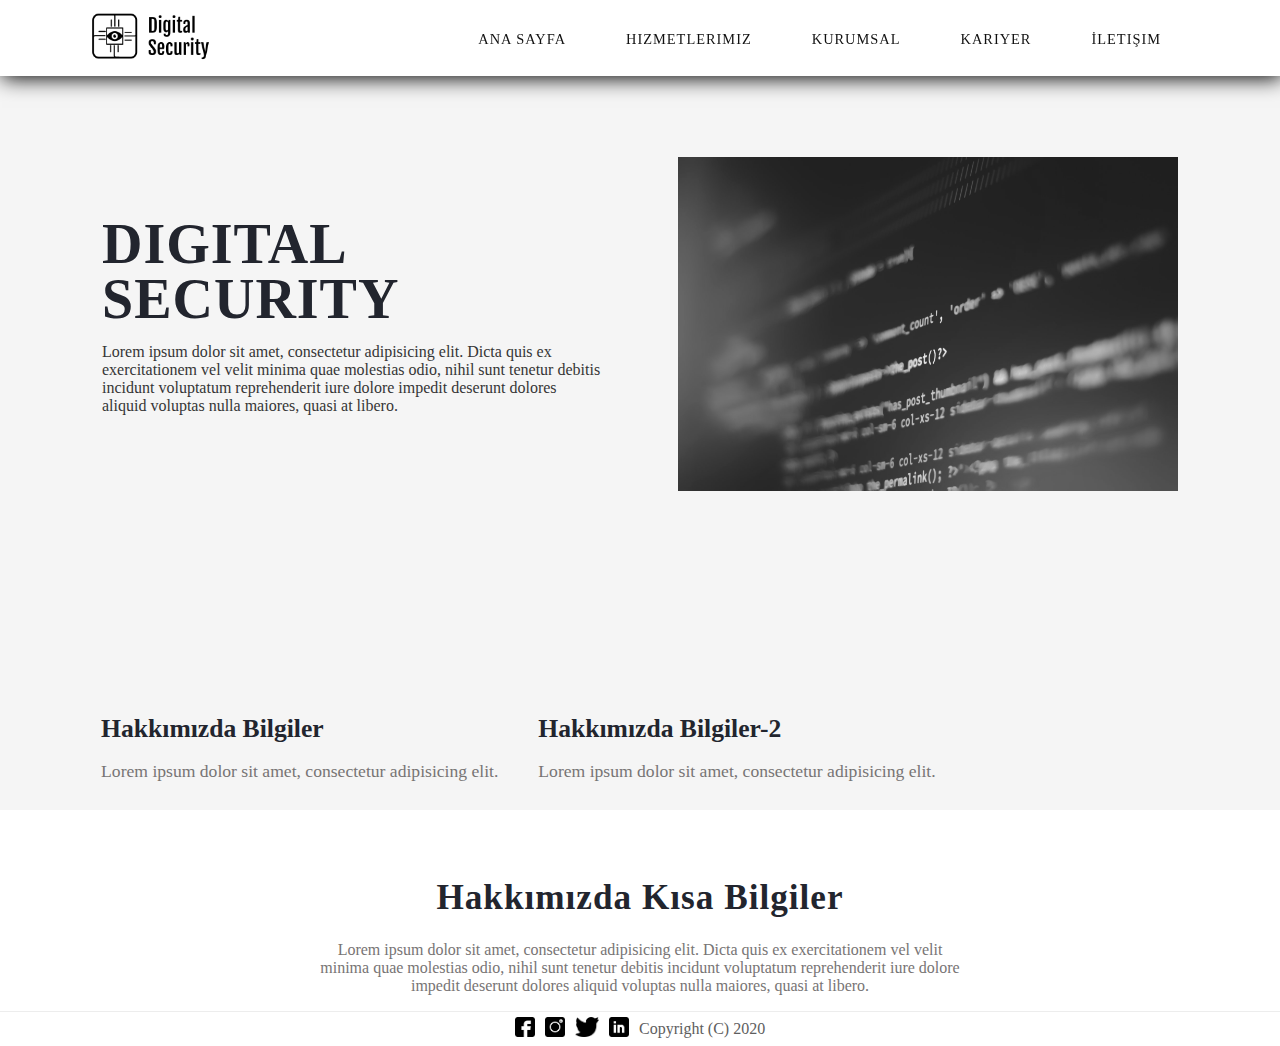
<file: index.html>
<!doctype html>
<html>

<head>
    <meta charset="utf-8">
    <meta http-equiv="X-UA-Compatible" content="IE-edge">
    <meta name="viewport" content="width=device-width, intial-scale=1.0">
    <title>DIGITAL SECURITY</title>
    <link rel="stylesheet" href="css/style.css" />

    <link rel="shortcut icon" href="images/logo-fav.png" />
</head>

<body>
    <section class="main">

        <nav>

            <a href="index.html" class="logo">
                <img src="images/logo.png" />
            </a>

            <input class="menu-btn" type="checkbox" id="menu-btn" />
            <label class="menu-icon" for="menu-btn">
                <span class="nav-icon"></span>
            </label>

            <ul class="menu">
                <li><a href="index.html">Ana Sayfa</a></li>
                <li><a href="hizmetlerimiz.html">Hizmetlerimiz</a></li>
                <li><a href="kurumsal.html">Kurumsal</a></li>
                <li><a href="kariyer.html">Kariyer</a></li>
                <li><a href="iletisim.html">İletişim</a></li>

            </ul>
        </nav>

        <div class="home-content">

            <div class="home-text">
                <h1>DIGITAL SECURITY</h1>
                <p>Lorem ipsum dolor sit amet, consectetur adipisicing elit. Dicta quis ex exercitationem vel velit minima quae molestias odio, nihil sunt tenetur debitis incidunt voluptatum reprehenderit iure dolore impedit deserunt dolores aliquid voluptas nulla maiores, quasi at libero. </p>

            </div>

            <div class="home-img">
                <img src="images/shahadat-rahman-BfrQnKBulYQ-unsplash.jpg" />
            </div>

        </div>


        <div class="timing">

            <div class="office-time">
                <h3>Hakkımızda Bilgiler</h3>
                <p>Lorem ipsum dolor sit amet, consectetur adipisicing elit.<font></font>
                </p>
            </div>

            <div class="office-number">
                <h3>Hakkımızda Bilgiler-2</h3>
                <p>Lorem ipsum dolor sit amet, consectetur adipisicing elit.<font></font>
                </p>
            </div>
        </div>
    </section>

    <section class="services">

        <div class="services-heading">
            <h2>Hakkımızda Kısa Bilgiler</h2>
            <p>Lorem ipsum dolor sit amet, consectetur adipisicing elit. Dicta quis ex exercitationem vel velit minima quae molestias odio, nihil sunt tenetur debitis incidunt voluptatum reprehenderit iure dolore impedit deserunt dolores aliquid voluptas nulla maiores, quasi at libero.</p>
        </div>



        <footer>
            <a href="https://www.facebook.com"><img src="images/021-facebook.png"></a>
            <a href="https://www.instagram.com/"><img src="images/025-instagram.png"></a>
            <a href="https://twitter.com/"><img src="images/043-twitter.png"></a>
            <a href="https://www.linkedin.com"><img src="images/045-linkedin.png"></a>
            <p>Copyright (C) 2020 </p>
        </footer>
    </section>
</body>

</html>
</file>
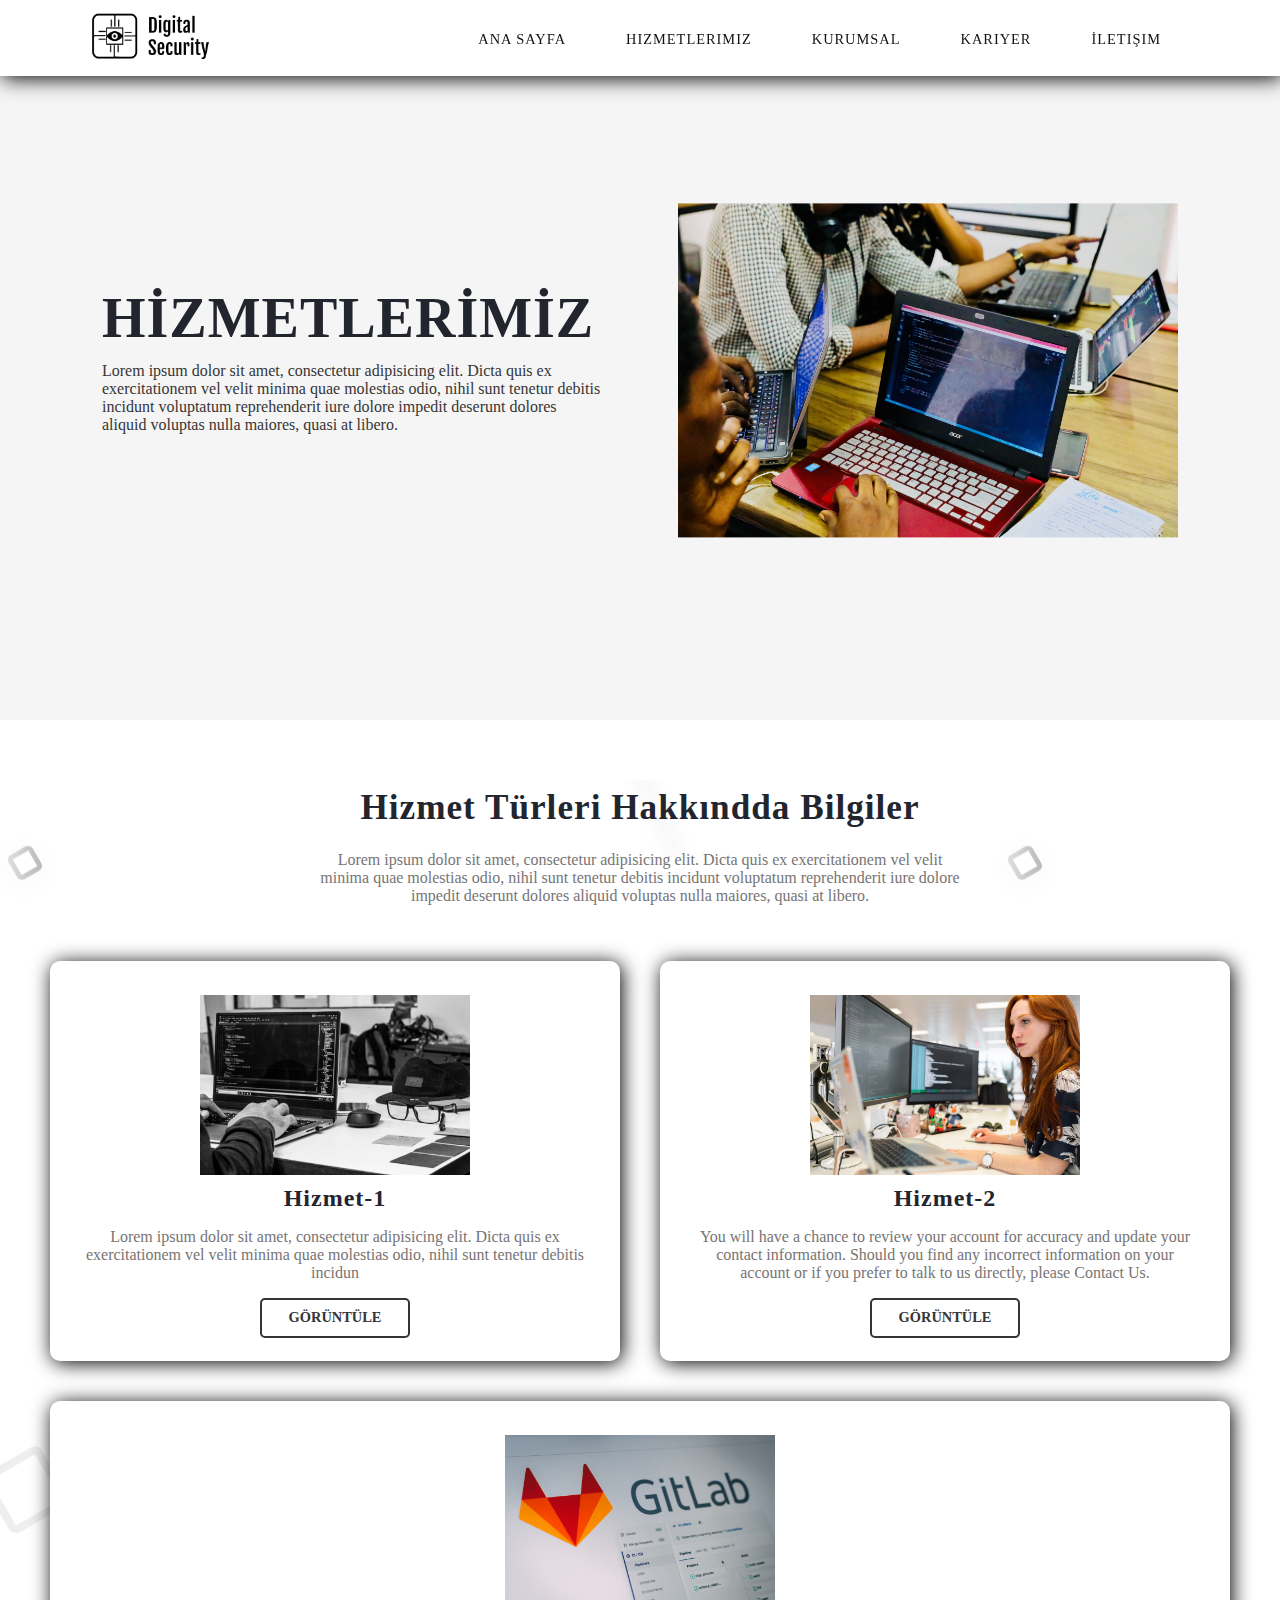
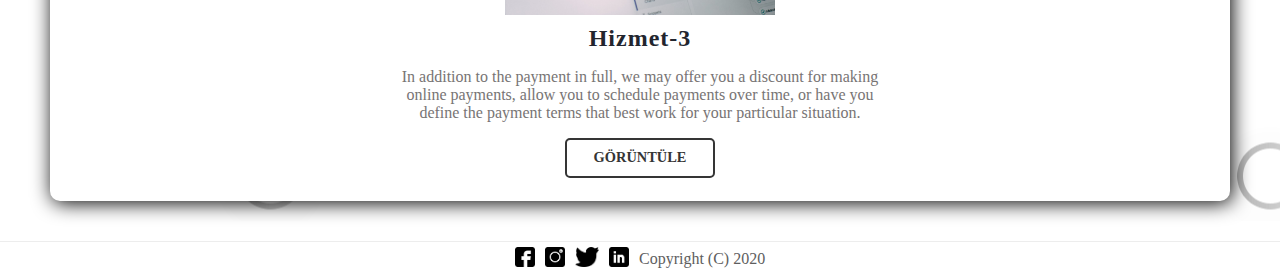
<file: hizmetlerimiz.html>
<!doctype html>
<html>

<head>
    <meta charset="utf-8">
    <meta http-equiv="X-UA-Compatible" content="IE-edge">
    <meta name="viewport" content="width=device-width, intial-scale=1.0">
    <title>Hizmetlerimiz</title>
    <link rel="stylesheet" href="css/style-2.css" />

    <link rel="shortcut icon" href="images/logo-fav.png" />
</head>

<body>
    <section class="main">

        <nav>

            <a href="index.html" class="logo">
                <img src="images/logo.png" />
            </a>

            <input class="menu-btn" type="checkbox" id="menu-btn" />
            <label class="menu-icon" for="menu-btn">
                <span class="nav-icon"></span>
            </label>

            <ul class="menu">
                <li><a href="index.html">Ana Sayfa</a></li>
                <li><a href="hizmetlerimiz.html">Hizmetlerimiz</a></li>
                <li><a href="kurumsal.html">Kurumsal</a></li>
                <li><a href="kariyer.html">Kariyer</a></li>
                <li><a href="iletisim.html">İletişim</a></li>

            </ul>
        </nav>

        <div class="home-content">

            <div class="home-text">
                <h1>HİZMETLERİMİZ</h1>
                <p>Lorem ipsum dolor sit amet, consectetur adipisicing elit. Dicta quis ex exercitationem vel velit minima quae molestias odio, nihil sunt tenetur debitis incidunt voluptatum reprehenderit iure dolore impedit deserunt dolores aliquid voluptas nulla maiores, quasi at libero. </p>

            </div>

            <div class="home-img">
                <img src="images/nesa-by-makers-YgOCJz9uGMk-unsplash.jpg" />
            </div>

        </div>


    </section>

    <section class="services">

        <div class="services-heading">
            <h2>Hizmet Türleri Hakkındda Bilgiler</h2>
            <p>Lorem ipsum dolor sit amet, consectetur adipisicing elit. Dicta quis ex exercitationem vel velit minima quae molestias odio, nihil sunt tenetur debitis incidunt voluptatum reprehenderit iure dolore impedit deserunt dolores aliquid voluptas nulla maiores, quasi at libero.</p>
        </div>


        <div class="box-container">

            <div class="box">
                <img src="images/david-rangel-4m7gmLNr3M0-unsplash.jpg">
                <font>Hizmet-1</font>
                <p>Lorem ipsum dolor sit amet, consectetur adipisicing elit. Dicta quis ex exercitationem vel velit minima quae molestias odio, nihil sunt tenetur debitis incidun</p>

                <a href="#">Görüntüle</a>
            </div>

            <div class="box">
                <img src="images/thisisengineering-raeng-64YrPKiguAE-unsplash.jpg">
                <font>Hizmet-2</font>
                <p>You will have a chance to review your account for accuracy and update your contact information. Should you find any incorrect information on your account or if you prefer to talk to us directly, please Contact Us.</p>

                <a href="#">Görüntüle</a>
            </div>

            <div class="box">
                <img src="images/pankaj-patel-ZV_64LdGoao-unsplash.jpg">
                <font>Hizmet-3</font>
                <p>In addition to the payment in full, we may offer you a discount for making online payments, allow you to schedule payments over time, or have you define the payment terms that best work for your particular situation.</p>

                <a href="#">Görüntüle</a>
            </div>

        </div>

    </section>

    <footer>
        <a href="https://www.facebook.com"><img src="images/021-facebook.png"></a>
        <a href="https://www.instagram.com/"><img src="images/025-instagram.png"></a>
        <a href="https://twitter.com/"><img src="images/043-twitter.png"></a>
        <a href="https://www.linkedin.com"><img src="images/045-linkedin.png"></a>
        <p>Copyright (C) 2020 </p>
    </footer>
</body>

</html>
</file>
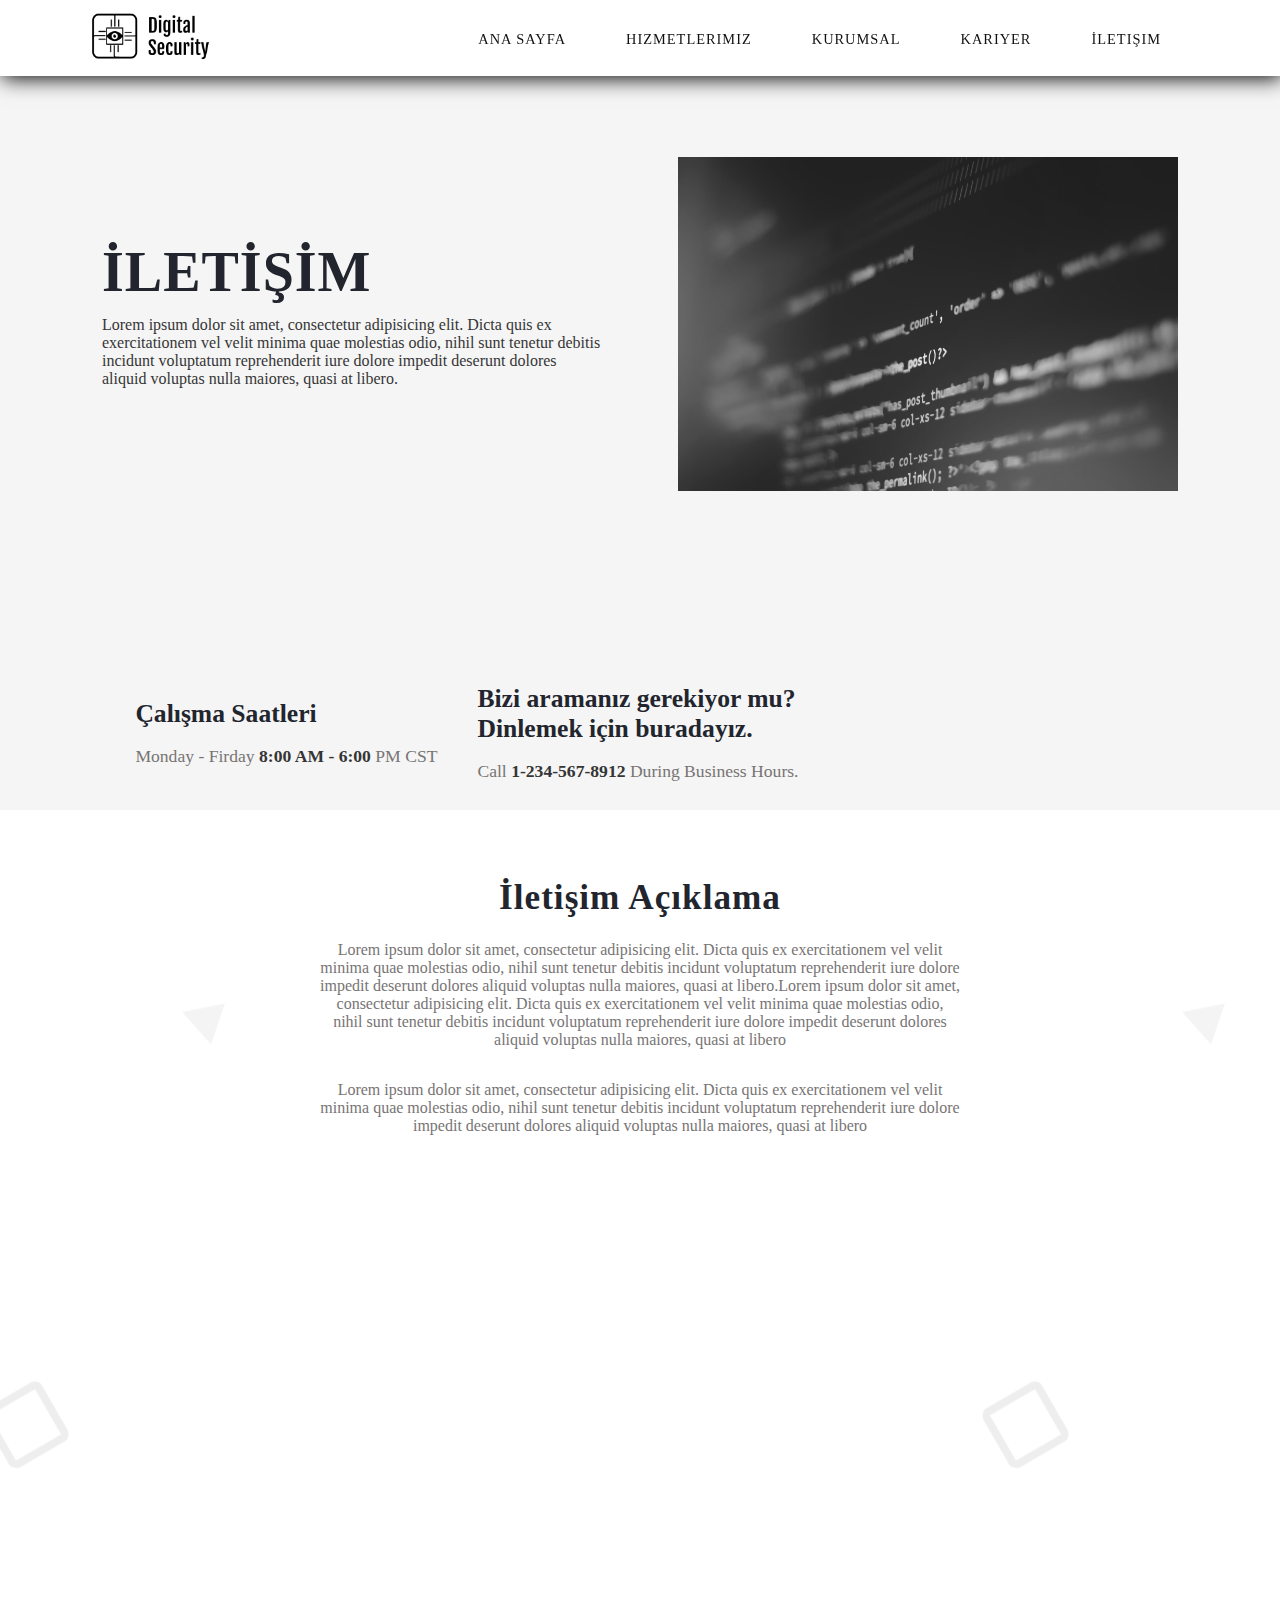
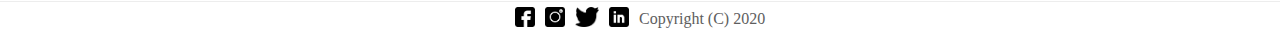
<file: iletisim.html>
<!doctype html>
<html>

<head>
    <meta charset="utf-8">
    <meta http-equiv="X-UA-Compatible" content="IE-edge">
    <meta name="viewport" content="width=device-width, intial-scale=1.0">
    <title>İletişim</title>
    <link rel="stylesheet" href="css/style.css" />

    <link rel="shortcut icon" href="images/logo-fav.png">
</head>

<body>
    <section class="main">

        <nav>

            <a href="index.html" class="logo">
                <img src="images/logo.png" />
            </a>

            <input class="menu-btn" type="checkbox" id="menu-btn" />
            <label class="menu-icon" for="menu-btn">
                <span class="nav-icon"></span>
            </label>

            <ul class="menu">
                <li><a href="index.html">Ana Sayfa</a></li>
                <li><a href="hizmetlerimiz.html">Hizmetlerimiz</a></li>
                <li><a href="kurumsal.html">Kurumsal</a></li>
                <li><a href="kariyer.html">Kariyer</a></li>
                <li><a href="iletisim.html">İletişim</a></li>

            </ul>
        </nav>

        <div class="home-content">

            <div class="home-text">
                <h1>İLETİŞİM</h1>
                <p>Lorem ipsum dolor sit amet, consectetur adipisicing elit. Dicta quis ex exercitationem vel velit minima quae molestias odio, nihil sunt tenetur debitis incidunt voluptatum reprehenderit iure dolore impedit deserunt dolores aliquid voluptas nulla maiores, quasi at libero. </p>

            </div>

            <div class="home-img">
                <img src="images/shahadat-rahman-BfrQnKBulYQ-unsplash.jpg" />
            </div>

        </div>

        <div class="timing">

            <div class="office-time">
                <h3>Çalışma Saatleri</h3>
                <p>Monday - Firday <font>8:00 AM - 6:00</font> PM CST</p>
            </div>

            <div class="office-number">
                <h3>Bizi aramanız gerekiyor mu?<br />Dinlemek için buradayız.</h3>
                <p>Call <font>1-234-567-8912</font> During Business Hours.</p>
            </div>
        </div>

    </section>


    <section class="services">

        <div class="services-heading">
            <h2> İletişim Açıklama</h2>
            <p>Lorem ipsum dolor sit amet, consectetur adipisicing elit. Dicta quis ex exercitationem vel velit minima quae molestias odio, nihil sunt tenetur debitis incidunt voluptatum reprehenderit iure dolore impedit deserunt dolores aliquid voluptas nulla maiores, quasi at libero.Lorem ipsum dolor sit amet, consectetur adipisicing elit. Dicta quis ex exercitationem vel velit minima quae molestias odio, nihil sunt tenetur debitis incidunt voluptatum reprehenderit iure dolore impedit deserunt dolores aliquid voluptas nulla maiores, quasi at libero</p>

            <p>Lorem ipsum dolor sit amet, consectetur adipisicing elit. Dicta quis ex exercitationem vel velit minima quae molestias odio, nihil sunt tenetur debitis incidunt voluptatum reprehenderit iure dolore impedit deserunt dolores aliquid voluptas nulla maiores, quasi at libero</p>
            <iframe class="map" src="https://www.google.com/maps/embed?pb=!1m18!1m12!1m3!1d3059.730182608339!2d32.834755215457484!3d39.92505397942534!2m3!1f0!2f0!3f0!3m2!1i1024!2i768!4f13.1!3m3!1m2!1s0x14d34f190a9cea8f%3A0xd3862ea8248d08a0!2sAn%C4%B1tkabir!5e0!3m2!1sen!2str!4v1606077979602!5m2!1sen!2str" width="95%" height="450" frameborder="0" style="border:0;" allowfullscreen="" aria-hidden="false" tabindex="1"></iframe>

        </div>




    </section>


    <footer>
        <a href="https://www.facebook.com"><img src="images/021-facebook.png"></a>
        <a href="https://www.instagram.com/"><img src="images/025-instagram.png"></a>
        <a href="https://twitter.com/"><img src="images/043-twitter.png"></a>
        <a href="https://www.linkedin.com"><img src="images/045-linkedin.png"></a>
        <p>Copyright (C) 2020 </p>
    </footer>
</body>

</html>
</file>
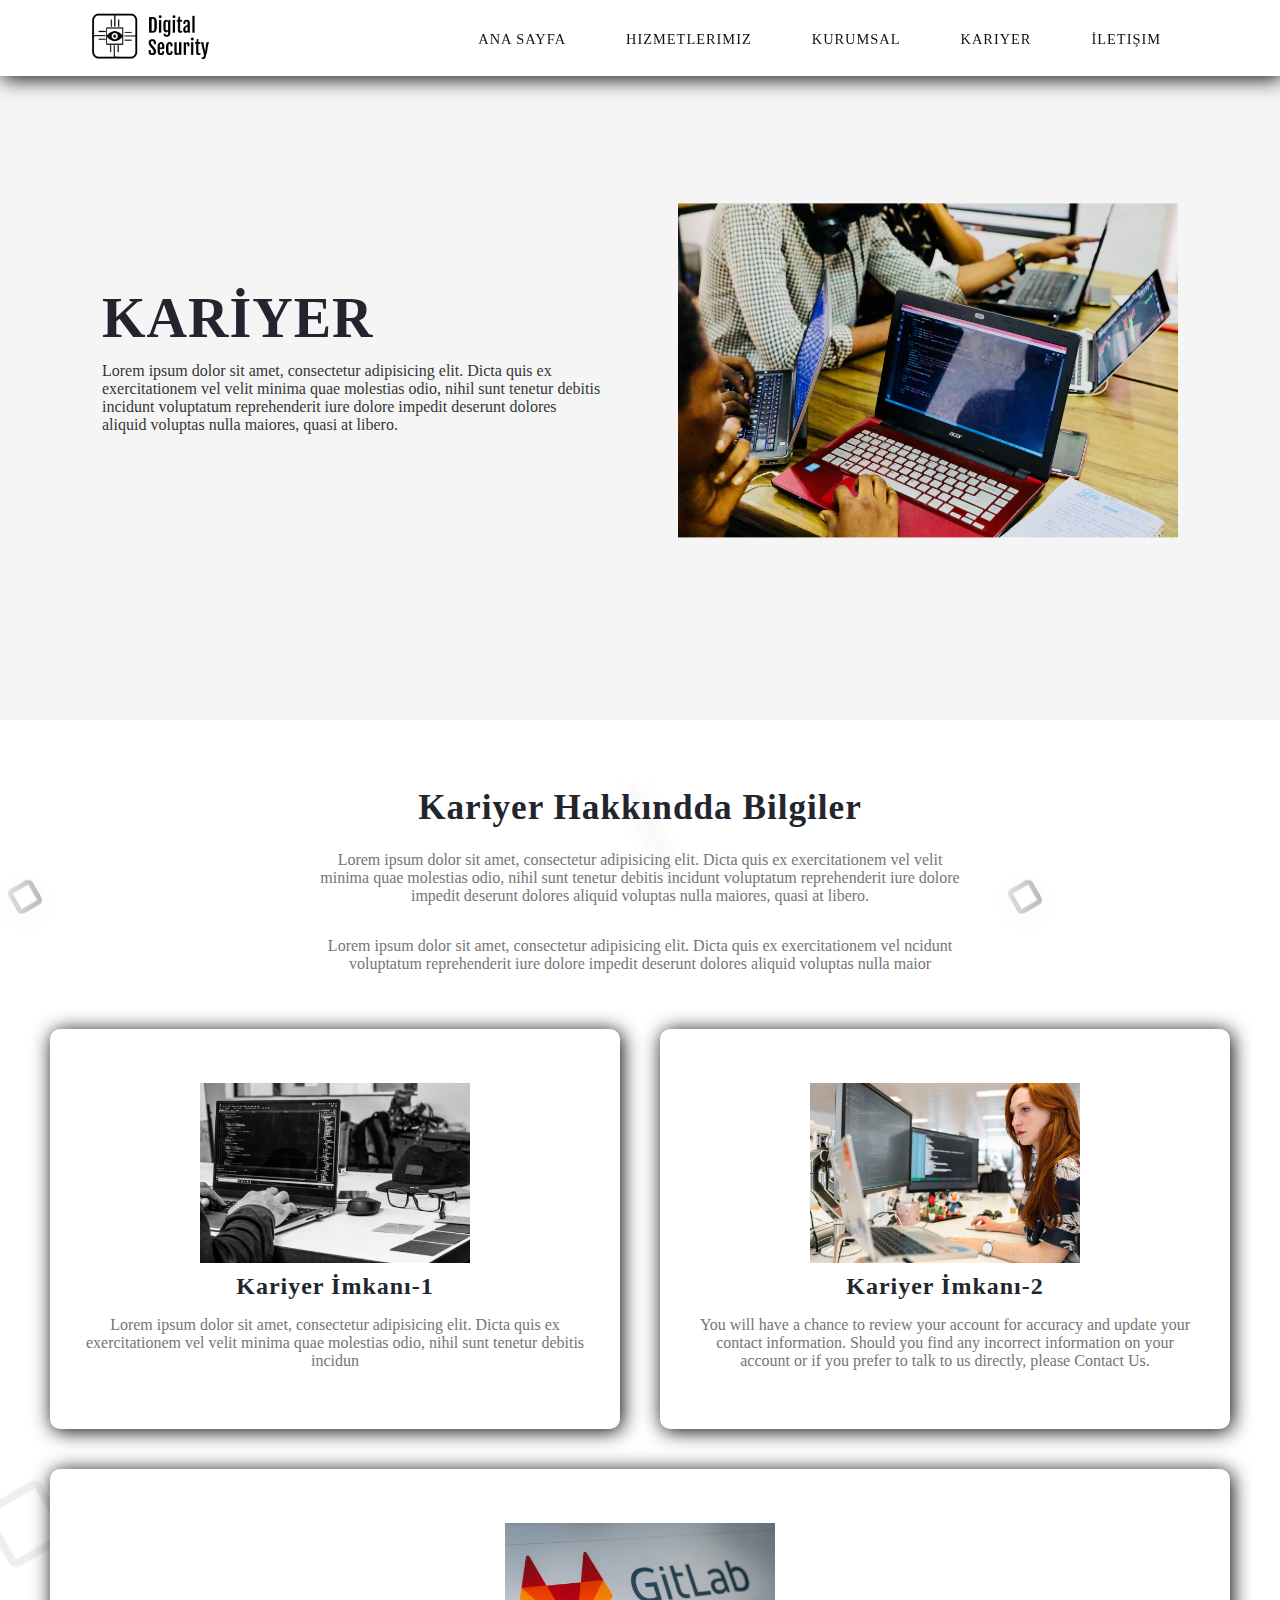
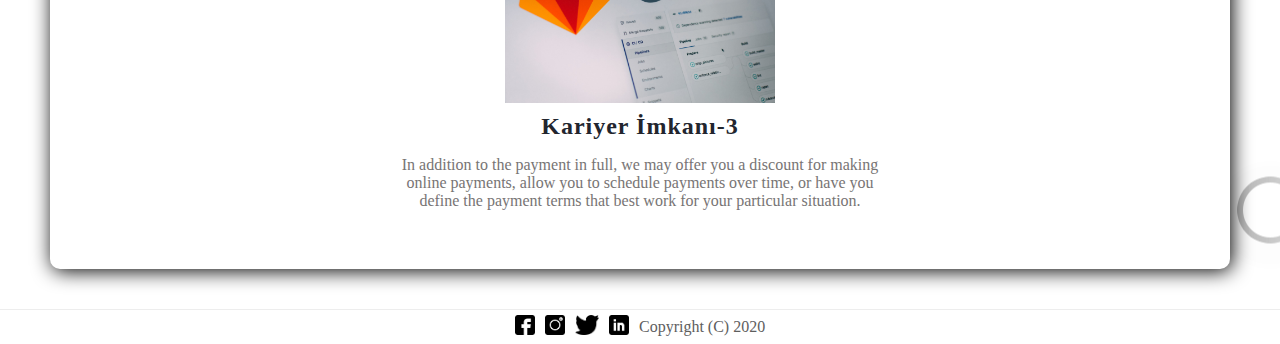
<file: kariyer.html>
<!doctype html>
<html>

<head>
    <meta charset="utf-8">
    <meta http-equiv="X-UA-Compatible" content="IE-edge">
    <meta name="viewport" content="width=device-width, intial-scale=1.0">
    <title>Kariyer</title>
    <link rel="stylesheet" href="css/style-2.css" />

    <link rel="shortcut icon" href="images/logo-fav.png" />
</head>

<body>
    <section class="main">

        <nav>

            <a href="index.html" class="logo">
                <img src="images/logo.png" />
            </a>

            <input class="menu-btn" type="checkbox" id="menu-btn" />
            <label class="menu-icon" for="menu-btn">
                <span class="nav-icon"></span>
            </label>

            <ul class="menu">
                <li><a href="index.html">Ana Sayfa</a></li>
                <li><a href="hizmetlerimiz.html">Hizmetlerimiz</a></li>
                <li><a href="kurumsal.html">Kurumsal</a></li>
                <li><a href="kariyer.html">Kariyer</a></li>
                <li><a href="iletisim.html">İletişim</a></li>

            </ul>
        </nav>

        <div class="home-content">

            <div class="home-text">
                <h1>KARİYER</h1>
                <p>Lorem ipsum dolor sit amet, consectetur adipisicing elit. Dicta quis ex exercitationem vel velit minima quae molestias odio, nihil sunt tenetur debitis incidunt voluptatum reprehenderit iure dolore impedit deserunt dolores aliquid voluptas nulla maiores, quasi at libero. </p>

            </div>

            <div class="home-img">
                <img src="images/nesa-by-makers-YgOCJz9uGMk-unsplash.jpg" />
            </div>

        </div>


    </section>

    <section class="services">

        <div class="services-heading">
            <h2>Kariyer Hakkındda Bilgiler</h2>
            <p>Lorem ipsum dolor sit amet, consectetur adipisicing elit. Dicta quis ex exercitationem vel velit minima quae molestias odio, nihil sunt tenetur debitis incidunt voluptatum reprehenderit iure dolore impedit deserunt dolores aliquid voluptas nulla maiores, quasi at libero.</p>
            <p>Lorem ipsum dolor sit amet, consectetur adipisicing elit. Dicta quis ex exercitationem vel ncidunt voluptatum reprehenderit iure dolore impedit deserunt dolores aliquid voluptas nulla maior</p>
        </div>


        <div class="box-container">

            <div class="box">
                <img src="images/david-rangel-4m7gmLNr3M0-unsplash.jpg">
                <font>Kariyer İmkanı-1</font>
                <p>Lorem ipsum dolor sit amet, consectetur adipisicing elit. Dicta quis ex exercitationem vel velit minima quae molestias odio, nihil sunt tenetur debitis incidun</p>

            </div>

            <div class="box">
                <img src="images/thisisengineering-raeng-64YrPKiguAE-unsplash.jpg">
                <font>Kariyer İmkanı-2</font>
                <p>You will have a chance to review your account for accuracy and update your contact information. Should you find any incorrect information on your account or if you prefer to talk to us directly, please Contact Us.</p>
            </div>

            <div class="box">
                <img src="images/pankaj-patel-ZV_64LdGoao-unsplash.jpg">
                <font>Kariyer İmkanı-3</font>
                <p>In addition to the payment in full, we may offer you a discount for making online payments, allow you to schedule payments over time, or have you define the payment terms that best work for your particular situation.</p>

            </div>

        </div>

    </section>


    <footer>
        <a href="https://www.facebook.com"><img src="images/021-facebook.png"></a>
        <a href="https://www.instagram.com/"><img src="images/025-instagram.png"></a>
        <a href="https://twitter.com/"><img src="images/043-twitter.png"></a>
        <a href="https://www.linkedin.com"><img src="images/045-linkedin.png"></a>
        <p>Copyright (C) 2020 </p>
    </footer>
</body>

</html>
</file>
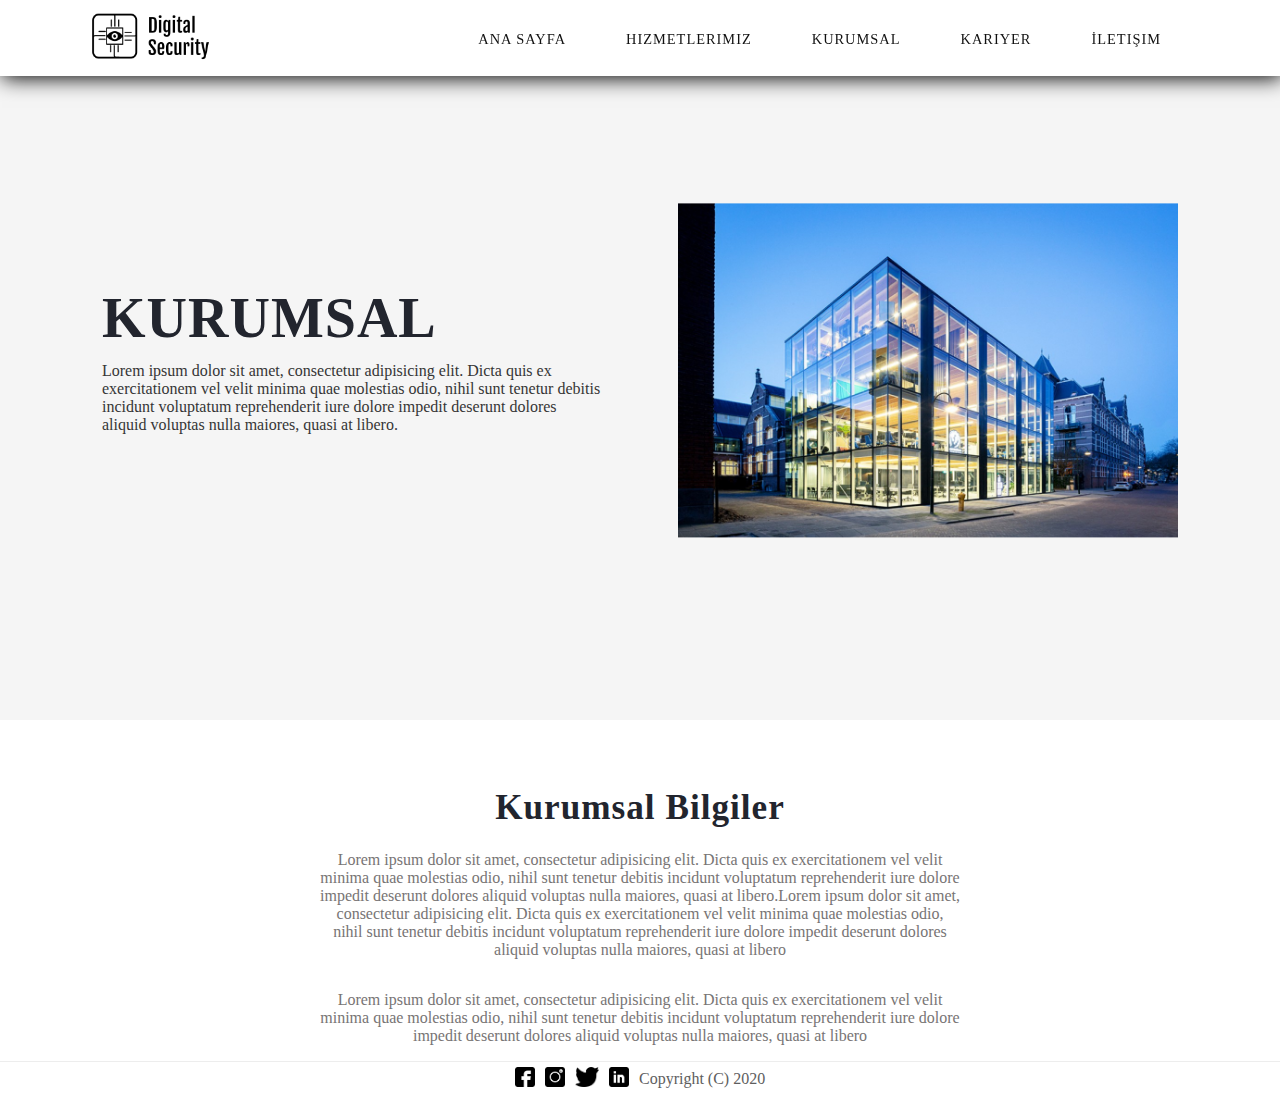
<file: kurumsal.html>
<!doctype html>
<html>

<head>
    <meta charset="utf-8">
    <meta http-equiv="X-UA-Compatible" content="IE-edge">
    <meta name="viewport" content="width=device-width, intial-scale=1.0">
    <title>Kurumsal</title>
    <link rel="stylesheet" href="css/style-2.css" />

    <link rel="shortcut icon" href="images/logo-fav.png" />
</head>

<body>
    <section class="main">

        <nav>

            <a href="index.html" class="logo">
                <img src="images/logo.png" />
            </a>

            <input class="menu-btn" type="checkbox" id="menu-btn" />
            <label class="menu-icon" for="menu-btn">
                <span class="nav-icon"></span>
            </label>

            <ul class="menu">
                <li><a href="index.html">Ana Sayfa</a></li>
                <li><a href="hizmetlerimiz.html">Hizmetlerimiz</a></li>
                <li><a href="kurumsal.html">Kurumsal</a></li>
                <li><a href="kariyer.html">Kariyer</a></li>
                <li><a href="iletisim.html">İletişim</a></li>

            </ul>
        </nav>

        <div class="home-content">

            <div class="home-text">
                <h1>KURUMSAL</h1>
                <p>Lorem ipsum dolor sit amet, consectetur adipisicing elit. Dicta quis ex exercitationem vel velit minima quae molestias odio, nihil sunt tenetur debitis incidunt voluptatum reprehenderit iure dolore impedit deserunt dolores aliquid voluptas nulla maiores, quasi at libero. </p>

            </div>

            <div class="home-img">
                <img src="images/20200207_MG_9667_Lucas_van_der_Wee_1586777962.jpg" />
            </div>

        </div>


    </section>

    <section class="services">

        <div class="services-heading">
            <h2> Kurumsal Bilgiler</h2>
            <p>Lorem ipsum dolor sit amet, consectetur adipisicing elit. Dicta quis ex exercitationem vel velit minima quae molestias odio, nihil sunt tenetur debitis incidunt voluptatum reprehenderit iure dolore impedit deserunt dolores aliquid voluptas nulla maiores, quasi at libero.Lorem ipsum dolor sit amet, consectetur adipisicing elit. Dicta quis ex exercitationem vel velit minima quae molestias odio, nihil sunt tenetur debitis incidunt voluptatum reprehenderit iure dolore impedit deserunt dolores aliquid voluptas nulla maiores, quasi at libero</p>

            <p>Lorem ipsum dolor sit amet, consectetur adipisicing elit. Dicta quis ex exercitationem vel velit minima quae molestias odio, nihil sunt tenetur debitis incidunt voluptatum reprehenderit iure dolore impedit deserunt dolores aliquid voluptas nulla maiores, quasi at libero</p>
        </div>




    </section>


    <footer>
        <a href="https://www.facebook.com"><img src="images/021-facebook.png"></a>
        <a href="https://www.instagram.com/"><img src="images/025-instagram.png"></a>
        <a href="https://twitter.com/"><img src="images/043-twitter.png"></a>
        <a href="https://www.linkedin.com"><img src="images/045-linkedin.png"></a>
        <p>Copyright (C) 2020 </p>
    </footer>
</body>

</html>
</file>
<file: css/style.css>
body {
    margin: 0px;
    padding: 0px;
    font-family: calibri;
}

* {
    box-sizing: border-box;
}

ul {
    list-style: none;
}

a {
    text-decoration: none;
}

.main {
    width: 100%;
    height: 90vh;
    background-color: whitesmoke;
    background-size: cover;
    background-position: top left;
    position: relative;
}

.logo img {
    height: 50px;
}

nav {
    display: flex;
    align-items: center;
    justify-content: space-around;
    padding: 10px 30px;
    background-color: #fff;
    box-shadow: 2px 2px 20px;
    z-index: 1;
    width: 100%;
    position: fixed;
    left: 0px;
    top: 0px;
}

nav ul {
    display: flex;
    margin: 0px;
    padding: 0px;
}

nav ul li a {
    height: 40px;
    line-height: 43px;
    margin: 8px;
    padding: 0px 22px;
    display: flex;
    font-size: 0.9rem;
    text-transform: uppercase;
    font-weight: 400;
    color: #111;
    letter-spacing: 1px;
}

nav ul li a:hover {
    background-color: #353535;
    color: #fff;
    box-shadow: 5px 10px 30px;
    transition: all ease 0.2s;
}

.home-content {
    display: flex;
    justify-content: space-around;
    align-items: center;
    position: absolute;
    left: 50%;
    top: 40%;
    transform: translate(-50%, -50%);
    width: 90%;

}

.home-img {
    width: 500px;
    height: 400px;
    margin: 20px;
}

.home-img img {
    width: 100%;
    height: 100%;
    object-fit: contain;
    object-position: center;
}

.home-text {
    width: 500px;
    margin: 20px;
}

.home-text h1 {
    font-size: 3.5rem;
    line-height: 55px;
    color: #22252e;
    letter-spacing: 1px;
    font-weight: 700;
    margin: 0px;
}

.home-text p {
    font-size: 1rem;
    color: #353535;
}

.main-login {
    width: 120px;
    height: 40px;
    display: flex;
    justify-content: center;
    align-items: center;
    background-color: whitesmoke;
    color: #353535;
    box-shadow: 5px 10px 30px#353535;
    text-transform: uppercase;
}

.main-login:hover {
    background-color: #353535;
    color: whitesmoke;
    transition: all ease 0.3s;
}

.timing {
    position: absolute;
    left: 20%;
    bottom: 10px;
    transform: translateX(-20%);
    display: flex;
    justify-content: space-around;
    align-items: center;
}

.office-time,
.office-number {
    margin: 0px 20px;
    
}

.office-time h3,
.office-number h3 {
    font-weight: 700;
    color: #22252e;
    font-size: 1.6rem;
    margin: 0px;
}

.office-number p,
.office-time p {
    color: #777474;
    font-size: 1.1rem;
}

.office-time font,
.office-number font {
    color: #353535;
    font-weight: 700;
}


.scroll {
    position: absolute;
    bottom: 20px;
    right: 55px;
    font-weight: 600;
}

@keyframes arrow-animation {
    0% {
        bottom: 70px;
        opacity: 0.2;
    }

    100% {
        bottom: 5px;
        opacity: 1;
    }
}

.services {
    background-image: url("../images/poduct\ bg.png");
    background-size: 1000px;
    background-position: center;
}

.services-heading {
    margin-top: 60px;
    display: flex;
    justify-content: center;
    align-items: center;
    text-align: center;
    flex-direction: column;
}

.services-heading h2 {
    line-height: 55px;
    font-size: 2.2rem;
    color: #22252e;
    letter-spacing: 1px;
    font-weight: 700;
    margin: 0px;
}

.services-heading p {
    font-size: 1rem;
    color: #777474;
    width: 50%;
}

.box-container {
    display: flex;
    justify-content: center;
    align-items: center;
    flex-wrap: wrap;
    margin: 20px 30px;
}

.box {
    display: flex;
    flex-direction: column;
    justify-content: center;
    align-items: center;
    width: 500px;
    height: 400px;
    text-align: center;
    box-shadow: 2px 2px 20px;
    border-radius: 10px;
    background-color: #fff;
    margin: 20px;
    flex-grow: 1;
}

.box img {
    height: 150px;
    margin: 10px;
}

.box font {
    font-size: 1.5rem;
    color: #22252e;
    letter-spacing: 1px;
    font-weight: 700;
}

.box p {
    font-size: 1rem;
    color: #777474;
    display: block;
    display: -webkit-box;
    -webkit-line-clamp: 3;
    -webkit-box-orient: vertical;
    overflow: hidden;
    text-overflow: ellipsis;
    max-width: 500px;
}

.box a {
    width: 150px;
    height: 40px;
    display: flex;
    justify-content: center;
    align-items: center;
    border: 2px solid #353535;
    text-transform: uppercase;
    margin: auto;
    border-radius: 5px;
    font-weight: 600;
    font-size: 0.9rem;
    color: #353535;
    margin: 0px;
}

.box a:hover {
    background-color: #353535;
    color: #fff;
    box-shadow: 5px 10px 30px;
    transition: all ease 0.3s;
}

footer {
    width: 100%;
    display: flex;
    justify-content:center;
    align-items: center;
    padding: 0px 5%;
    border-top: 1px solid rgba(167, 167, 167, 0.2);
}


footer a,
footer p {
    color: #5e5e5e;
   margin: 5px
 
        
}

footer img{
    height: 20px;
}
nav .menu-btn {
    display: none;
}

@media(max-width:1024px) {
    nav {
        justify-content: space-between;
        height: 65px;
    }

    .menu {
        display: none;
        position: absolute;
        top: 65px;
        left: 0px;
        background-color: #fff;
        border-bottom: 4px solid #353535;
        width: 100%;
    }

    .menu li {
        width: 100%;
    }

    nav .menu li a {
        width: 100%;
        height: 40px;
        justify-content: center;
        align-items: center;
        margin: 0px;
        padding: 25px;
        border: 1px solid rgba(38, 38, 38, 0.03);
    }

    nav .menu-icon {
        cursor: pointer;
        float: right;
        padding: 28px 20px;
        position: relative;
        user-select: none;
    }

    nav .menu-icon .nav-icon {
        background-color: #333333;
        display: block;
        height: 2px;
        position: relative;
        transition: background 0.2s ease-out;
        width: 18px;
    }

    nav .menu-icon .nav-icon:before,
    nav .menu-icon .nav-icon:after {
        background: #333333;
        content: '';
        display: block;
        height: 100%;
        position: absolute;
        transition: all ease-out 0.2s;
        width: 100%;
    }

    nav .menu-icon .nav-icon:before {
        top: 5px;
    }

    nav .menu-icon .nav-icon:after {
        top: -5px;
    }

    nav .menu-btn:checked ~ .menu-icon .nav-icon {
        background: transparent;
    }

    nav .menu-btn:checked ~ .menu-icon .nav-icon:before {
        transform: rotate(-45deg);
        top: 0;
    }

    nav .menu-btn:checked ~ .menu-icon .nav-icon:after {
        transform: rotate(45deg);
        top: 0;
    }

    nav .menu-btn {
        display: none;
    }

    nav .menu-btn:checked ~ .menu {
        display: block;
    }

    .home-img {
        display: none;
    }

    .home-text {
        width: 100%;
        justify-content: center;
        align-items: center;
        display: flex;
        flex-direction: column;
        height: 45vh;
        background-color: rgba(33, 33, 33, 0.35);
        margin: 0px;
    }

    .home-content {
        width: 100%;
        margin: 0px;
        position: static;
        transform: translate(0px, 70px);
        background-image: url("../images/background-2.png");
        background-repeat: no-repeat;
        background-size: cover;
        background-position: top right;
        box-shadow: 2px 2px 30px;
    }

    .home-text h1 {
        color: #fff;
        padding: 0px 20px;
        font-size: 2.5rem;
        border: 1px solid #fff;
    }

    .home-text p {
        color: rgba(255, 255, 255, 0.85);
        margin: 10px 0px 20px 0px;
        width: 50%;
    }


    .main {
        background-size: 500px;
        ;
    }

    .timing,
    .scroll {
        bottom: 40px;
    }
}

@media(max-width:720px) {
    .home-text p {
        width: 70%;
        text-align: center;
    }

    .office-number,
    .office-time {
        flex-grow: 1;
        margin: 10px;
    }

    .office-number h3,
    .office-time h3 {
        font-size: 1rem;
    }

    .office-time p,
    .office-number p {
        font-size: 0.9rem;
    }


    .home-content h1 {
        font-size: 1.9rem;
        padding: 10px 10px;
        line-height: 30px;
    }

    .timing {
        width: 100%;
        flex-wrap: wrap;
        margin: 0px;
        padding: 0px 20px;
    }

    .services-heading {
        margin: 20px;

    }

    .services-heading h2 {
        font-size: 1.7rem;
        line-height: 40px;
    }

    .services-heading p {
        width: 100%;
    }

    .box {
        width: 100%;
        margin: 20px 0px !important;
        padding: 0px 20px;
        flex-grow: 1;
    }

    .box img {
        height: 100px;
        width: 100%;
        object-fit: contain;
    }

    footer p,
    a {
        font-size: 0.9rem;
        text-align: center;
    }

    footer {
        padding: 0px 10px;
    }
}
</file>
<file: css/style-2.css>
body {
    margin: 0px;
    padding: 0px;
    font-family: calibri;
}

* {
    box-sizing: border-box;
}

ul {
    list-style: none;
}

a {
    text-decoration: none;
}

.main {
    width: 100%;
    height: 80vh;
    background-color: whitesmoke;
    background-size: cover;
    background-position: top left;
    position: relative;
}

.logo img {
    height: 50px;
}

nav {
    display: flex;
    align-items: center;
    justify-content: space-around;
    padding: 10px 30px;
    background-color: #fff;
    box-shadow: 2px 2px 20px;
    z-index: 1;
    width: 100%;
    position: fixed;
    left: 0px;
    top: 0px;
}

nav ul {
    display: flex;
    margin: 0px;
    padding: 0px;
}

nav ul li a {
    height: 40px;
    line-height: 43px;
    margin: 8px;
    padding: 0px 22px;
    display: flex;
    font-size: 0.9rem;
    text-transform: uppercase;
    font-weight: 400;
    color: #111;
    letter-spacing: 1px;
}

nav ul li a:hover {
    background-color: #353535;
    color: #fff;
    box-shadow: 5px 10px 30px;
    transition: all ease 0.2s;
}

.home-content {
    display: flex;
    justify-content: space-around;
    align-items: center;
    position: absolute;
    left: 50%;
    top: 40%;
    bottom: 20px;
    transform: translate(-50%, -30%);
    width: 90%;

}

.home-img {
    width: 500px;
    height: 400px;
    margin: 20px;
}

.home-img img {
    width: 100%;
    height: 100%;
    object-fit: contain;
    object-position: center;
}

.home-text {
    width: 500px;
    margin: 20px;
}

.home-text h1 {
    font-size: 3.5rem;
    line-height: 55px;
    color: #22252e;
    letter-spacing: 1px;
    font-weight: 700;
    margin: 0px;
}

.home-text p {
    font-size: 1rem;
    color: #353535;
}

.main-login {
    width: 120px;
    height: 40px;
    display: flex;
    justify-content: center;
    align-items: center;
    background-color: whitesmoke;
    color: #353535;
    box-shadow: 5px 10px 30px#353535;
    text-transform: uppercase;
}

.main-login:hover {
    background-color: #353535;
    color: whitesmoke;
    transition: all ease 0.3s;
}

.timing {
    position: absolute;
    left: 20%;
    bottom: 0px;
    transform: translateX(-20%);
    display: flex;
    justify-content: space-around;
    align-items: center;
}

.office-time,
.office-number {
    margin: 0px 20px;
    
}

.office-time h3,
.office-number h3 {
    font-weight: 700;
    color: #22252e;
    font-size: 1.6rem;
    margin: 0px;
}

.office-number p,
.office-time p {
    color: #777474;
    font-size: 1.1rem;
}

.office-time font,
.office-number font {
    color: #353535;
    font-weight: 700;
}


@keyframes arrow-animation {
    0% {
        bottom: 70px;
        opacity: 0.2;
    }

    100% {
        bottom: 5px;
        opacity: 1;
    }
}

.services {
    background-image: url("../images/poduct\ bg.png");
    background-size: 1000px;
    background-position: center;
}

.services-heading {
    margin-top: 60px;
    display: flex;
    justify-content: center;
    align-items: center;
    text-align: center;
    flex-direction: column;
}

.services-heading h2 {
    line-height: 55px;
    font-size: 2.2rem;
    color: #22252e;
    letter-spacing: 1px;
    font-weight: 700;
    margin: 0px;
}

.services-heading p {
    font-size: 1rem;
    color: #777474;
    width: 50%;
}

.box-container {
    display: flex;
    justify-content: center;
    align-items: center;
    flex-wrap: wrap;
    margin: 20px 30px;
}

.box {
    display: flex;
    flex-direction: column;
    justify-content: center;
    align-items: center;
    width: 500px;
    height: 400px;
    text-align: center;
    box-shadow: 2px 2px 20px;
    border-radius: 10px;
    background-color: #fff;
    margin: 20px;
    flex-grow: 1;
}

.box img {
    height: 180px;
    margin: 10px;
}

.box font {
    font-size: 1.5rem;
    color: #22252e;
    letter-spacing: 1px;
    font-weight: 700;
}

.box p {
    font-size: 1rem;
    color: #777474;
    display: block;
    display: -webkit-box;
    -webkit-line-clamp: 3;
    -webkit-box-orient: vertical;
    overflow: hidden;
    text-overflow: ellipsis;
    max-width: 500px;
}

.box a {
    width: 150px;
    height: 40px;
    display: flex;
    justify-content: center;
    align-items: center;
    border: 2px solid #353535;
    text-transform: uppercase;
    margin: auto;
    border-radius: 5px;
    font-weight: 600;
    font-size: 0.9rem;
    color: #353535;
    margin: 0px;
}

.box a:hover {
    background-color: #353535;
    color: #fff;
    box-shadow: 5px 10px 30px;
    transition: all ease 0.3s;
}

footer {
    width: 100%;
    display: flex;
    justify-content:center;
    align-items: center;
    padding: 0px 5%;
    border-top: 1px solid rgba(167, 167, 167, 0.2);
}


footer a,
footer p {
    color: #5e5e5e;
   margin: 5px
 
        
}

footer img{
    height: 20px;
}
nav .menu-btn {
    display: none;
}


@media(max-width:1024px) {
    nav {
        justify-content: space-between;
        height: 65px;
    }

    .menu {
        display: none;
        position: absolute;
        top: 65px;
        left: 0px;
        background-color: #fff;
        border-bottom: 4px solid #353535;
        width: 100%;
    }

    .menu li {
        width: 100%;
    }

    nav .menu li a {
        width: 100%;
        height: 40px;
        justify-content: center;
        align-items: center;
        margin: 0px;
        padding: 25px;
        border: 1px solid rgba(38, 38, 38, 0.03);
    }

    nav .menu-icon {
        cursor: pointer;
        float: right;
        padding: 28px 20px;
        position: relative;
        user-select: none;
    }

    nav .menu-icon .nav-icon {
        background-color: #333333;
        display: block;
        height: 2px;
        position: relative;
        transition: background 0.2s ease-out;
        width: 18px;
    }

    nav .menu-icon .nav-icon:before,
    nav .menu-icon .nav-icon:after {
        background: #333333;
        content: '';
        display: block;
        height: 100%;
        position: absolute;
        transition: all ease-out 0.2s;
        width: 100%;
    }

    nav .menu-icon .nav-icon:before {
        top: 5px;
    }

    nav .menu-icon .nav-icon:after {
        top: -5px;
    }

    nav .menu-btn:checked ~ .menu-icon .nav-icon {
        background: transparent;
    }

    nav .menu-btn:checked ~ .menu-icon .nav-icon:before {
        transform: rotate(-45deg);
        top: 0;
    }

    nav .menu-btn:checked ~ .menu-icon .nav-icon:after {
        transform: rotate(45deg);
        top: 0;
    }

    nav .menu-btn {
        display: none;
    }

    nav .menu-btn:checked ~ .menu {
        display: block;
    }

    .home-img {
        display: none;
    }

    .home-text {
        width: 100%;
        justify-content: center;
        align-items: center;
        display: flex;
        flex-direction: column;
        height: 45vh;
        background-color: rgba(33, 33, 33, 0.35);
        margin: 0px;
    }

    .home-content {
        width: 100%;
        margin: 0px;
        position: static;
        transform: translate(0px, 50px);
        background-image: url("../images/jeremy-bishop-G9i_plbfDgk-unsplash.jpg");
        background-repeat: no-repeat;
        background-size: cover;
        background-position: top right;
        box-shadow: 2px 2px 30px;
    }

    .home-text h1 {
        color: #fff;
        padding: 0px 20px;
        font-size: 2.5rem;
        border: 1px solid #fff;
    }

    .home-text p {
        color: rgba(255, 255, 255, 0.85);
        margin: 10px 0px 20px 0px;
        width: 50%;
    }


    .main {
        background-size: 500px;
        height: 415px
        ;
    }

    .timing,
    .scroll {
        bottom: 40px;
    }
}

@media(max-width:720px) {
    .home-text p {
        width: 70%;
        text-align: center;
    }

    .office-number,
    .office-time {
        flex-grow: 1;
        margin: 10px;
    }

    .office-number h3,
    .office-time h3 {
        font-size: 1rem;
    }

    .office-time p,
    .office-number p {
        font-size: 0.9rem;
    }

    .home-content h1 {
        font-size: 1.9rem;
        padding: 10px 10px;
        line-height: 30px;
    }

    .timing {
        width: 100%;
        flex-wrap: wrap;
        margin: 0px;
        padding: 0px 20px;
    }

    .services-heading {
        margin: 20px;

    }

    .services-heading h2 {
        font-size: 1.7rem;
        line-height: 40px;
    }

    .services-heading p {
        width: 100%;
    }

    .box {
        width: 100%;
        margin: 20px 0px !important;
        padding: 0px 20px;
        flex-grow: 1;
    }

    .box img {
        height: 200px;
        width: 100%;
        object-fit: contain;
    }

    footer p,
    a {
        font-size: 0.9rem;
        text-align: center;
    }

    footer {
        padding: 0px 10px;
    }
}
</file>
